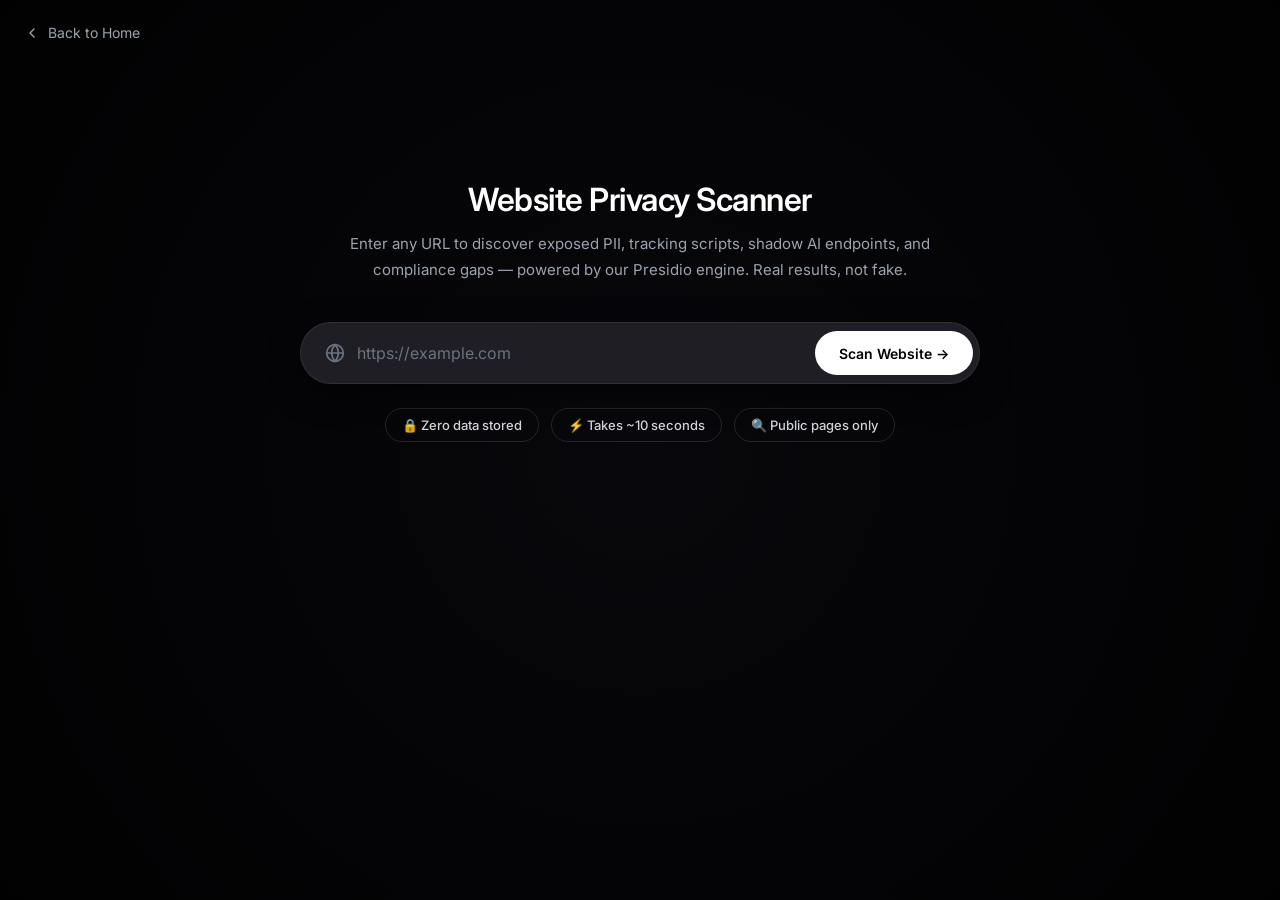
<file: scan.html>
<!DOCTYPE html>
<html lang="en">
<head>
  <meta charset="UTF-8">
  <meta name="viewport" content="width=device-width, initial-scale=1.0">
  <title>Website Privacy Scanner — RedactAI</title>
  <style>
    @import url('https://fonts.googleapis.com/css2?family=Inter:wght@400;500;600;700;800&display=swap');
    
    * { box-sizing: border-box; margin: 0; padding: 0; }
    
    body {
      background-color: #000000;
      color: #ffffff;
      font-family: 'Inter', sans-serif;
      min-height: 100vh;
      overflow-x: hidden;
      -webkit-font-smoothing: antialiased;
    }

    body::before {
      content: '';
      position: fixed; top: -50%; left: -50%;
      width: 200%; height: 200%;
      background: radial-gradient(circle at 50% 50%, rgba(20, 20, 30, 0.4), transparent 60%);
      pointer-events: none; z-index: 0;
    }

    .container { max-width: 860px; margin: 0 auto; padding: 0 24px; position: relative; z-index: 1; }

    .back-link {
      position: fixed; top: 24px; left: 24px;
      color: #9ca3af; text-decoration: none; font-size: 14px;
      display: flex; align-items: center; gap: 8px;
      transition: color 0.2s; z-index: 100;
    }
    .back-link:hover { color: #ffffff; }

    /* ---- STEP 1: INPUT ---- */
    .scan-step { padding: 20vh 0 40px; text-align: center; }
    .scan-step.hidden { display: none; }

    .scan-title { font-size: 32px; font-weight: 600; letter-spacing: -0.5px; margin-bottom: 12px; }
    .scan-subtitle { font-size: 15px; color: #9ca3af; margin-bottom: 40px; line-height: 1.7; max-width: 600px; margin-left: auto; margin-right: auto; }

    .input-wrapper {
      position: relative; width: 100%; max-width: 680px; margin: 0 auto;
      background: #1e1e24; border-radius: 40px;
      display: flex; align-items: center;
      padding: 6px 6px 6px 24px;
      border: 1px solid rgba(255,255,255,0.08);
      transition: all 0.3s ease;
      box-shadow: 0 10px 30px rgba(0,0,0,0.5);
    }
    .input-wrapper:focus-within {
      background: #232329; border-color: rgba(108,92,231,0.5);
      box-shadow: 0 0 0 4px rgba(108,92,231,0.1), 0 10px 30px rgba(0,0,0,0.5);
    }
    .input-field {
      flex: 1; background: transparent; border: none;
      color: #fff; font-size: 16px; font-family: inherit; outline: none; padding: 14px 0;
    }
    .input-field::placeholder { color: #6b7280; }

    .input-btn {
      background: #fff; color: #000; border: none;
      height: 44px; padding: 0 24px; border-radius: 22px;
      font-weight: 600; font-size: 14px; font-family: inherit;
      cursor: pointer; transition: all 0.2s; flex-shrink: 0; margin-left: 12px;
      display: flex; align-items: center; gap: 8px;
    }
    .input-btn:hover { background: #e5e7eb; transform: scale(1.02); }
    .input-btn:disabled { background: #374151; color: #9ca3af; cursor: not-allowed; transform: none; }

    .tags-row {
      display: flex; align-items: center; justify-content: center;
      gap: 12px; margin-top: 24px; flex-wrap: wrap;
    }
    .tag {
      background: transparent; border: 1px solid rgba(255,255,255,0.12);
      color: #d1d5db; padding: 8px 16px; border-radius: 20px;
      font-size: 13px; font-weight: 500;
    }

    /* ---- SCANNING STATE ---- */
    .scanning-state { padding: 25vh 0; text-align: center; }
    .scanning-state.hidden { display: none; }

    .spinner {
      width: 48px; height: 48px; border: 3px solid rgba(255,255,255,0.1);
      border-top-color: #fff; border-radius: 50%;
      animation: spin 0.8s linear infinite; margin: 0 auto 24px;
    }
    @keyframes spin { to { transform: rotate(360deg); } }

    .scan-log { max-width: 500px; margin: 24px auto 0; text-align: left; }
    .scan-log-item {
      display: flex; align-items: center; gap: 10px;
      padding: 6px 0; font-size: 14px; color: #9ca3af;
      animation: fadeIn 0.3s ease forwards;
    }
    .scan-log-item .dot { width: 6px; height: 6px; border-radius: 50%; background: #32d74b; flex-shrink: 0; }
    .scan-log-item.pending .dot { background: #ffd60a; }
    @keyframes fadeIn { from { opacity: 0; transform: translateX(-10px); } to { opacity: 1; transform: translateX(0); } }

    /* ---- RESULTS ---- */
    .results { padding: 80px 0 60px; }
    .results.hidden { display: none; }

    .results-header { text-align: center; margin-bottom: 48px; }
    .results-header h1 { font-size: 28px; font-weight: 700; margin-bottom: 8px; }
    .results-header .scanned-url { font-size: 14px; color: #9ca3af; word-break: break-all; }

    /* Risk gauge */
    .risk-gauge { text-align: center; margin-bottom: 48px; }
    .risk-circle {
      width: 160px; height: 160px; border-radius: 50%;
      display: flex; flex-direction: column; align-items: center; justify-content: center;
      margin: 0 auto 16px;
      border: 4px solid; position: relative;
    }
    .risk-circle.low { border-color: #32d74b; }
    .risk-circle.medium { border-color: #ffd60a; }
    .risk-circle.high { border-color: #ff9500; }
    .risk-circle.critical { border-color: #ff453a; }
    .risk-score { font-size: 48px; font-weight: 800; line-height: 1; }
    .risk-label { font-size: 12px; text-transform: uppercase; letter-spacing: 1px; color: #9ca3af; margin-top: 4px; }
    .risk-level-text { font-size: 18px; font-weight: 600; }
    .risk-level-text.low { color: #32d74b; }
    .risk-level-text.medium { color: #ffd60a; }
    .risk-level-text.high { color: #ff9500; }
    .risk-level-text.critical { color: #ff453a; }

    /* Risk factors */
    .risk-factors { max-width: 600px; margin: 24px auto; }
    .risk-factor {
      display: flex; align-items: flex-start; gap: 10px;
      padding: 8px 0; font-size: 14px; color: #d1d5db;
    }
    .risk-factor::before { content: '⚠'; flex-shrink: 0; }

    /* Section cards */
    .report-section {
      background: rgba(20,20,28,0.8); border: 1px solid rgba(255,255,255,0.06);
      border-radius: 16px; padding: 24px; margin-bottom: 20px;
      backdrop-filter: blur(8px);
    }
    .report-section h3 {
      font-size: 16px; font-weight: 600; margin-bottom: 16px;
      display: flex; align-items: center; gap: 10px;
    }
    .report-section h3 .count {
      background: rgba(255,255,255,0.08); padding: 2px 10px;
      border-radius: 12px; font-size: 13px; font-weight: 500; color: #9ca3af;
    }

    /* Tracker items */
    .tracker-item {
      display: flex; align-items: center; justify-content: space-between;
      padding: 10px 0; border-bottom: 1px solid rgba(255,255,255,0.04);
      font-size: 14px;
    }
    .tracker-item:last-child { border-bottom: none; }
    .tracker-name { font-weight: 500; }
    .tracker-meta { display: flex; align-items: center; gap: 8px; }
    .tracker-badge {
      padding: 3px 10px; border-radius: 12px; font-size: 11px; font-weight: 600; text-transform: uppercase;
    }
    .tracker-badge.analytics { background: rgba(10,132,255,0.15); color: #0a84ff; }
    .tracker-badge.advertising { background: rgba(255,69,58,0.15); color: #ff453a; }
    .tracker-badge.session_recording { background: rgba(255,149,0,0.15); color: #ff9500; }
    .tracker-badge.cdp { background: rgba(50,215,75,0.15); color: #32d74b; }
    .tracker-badge.fingerprinting { background: rgba(175,82,222,0.15); color: #af52de; }

    .risk-dot { width: 8px; height: 8px; border-radius: 50%; }
    .risk-dot.low { background: #32d74b; }
    .risk-dot.medium { background: #ffd60a; }
    .risk-dot.high { background: #ff453a; }

    /* Compliance checks */
    .compliance-row {
      display: flex; align-items: center; justify-content: space-between;
      padding: 10px 0; border-bottom: 1px solid rgba(255,255,255,0.04);
      font-size: 14px;
    }
    .compliance-row:last-child { border-bottom: none; }
    .check-pass { color: #32d74b; }
    .check-fail { color: #ff453a; }

    /* PII items */
    .pii-item {
      display: inline-flex; align-items: center; gap: 6px;
      padding: 6px 14px; border-radius: 8px; font-size: 13px;
      background: rgba(255,69,58,0.1); border: 1px solid rgba(255,69,58,0.2);
      color: #fca5a5; margin: 0 6px 6px 0;
    }

    /* CTA */
    .report-cta {
      text-align: center; margin-top: 40px; padding: 32px;
      background: rgba(108,92,231,0.08); border: 1px solid rgba(108,92,231,0.2);
      border-radius: 16px;
    }
    .report-cta h3 { font-size: 18px; margin-bottom: 8px; justify-content: center; }
    .report-cta p { font-size: 14px; color: #9ca3af; margin-bottom: 20px; }
    .btn-primary {
      background: #fff; color: #000; border: none; padding: 12px 28px;
      border-radius: 8px; font-weight: 600; font-size: 14px; font-family: inherit;
      cursor: pointer; transition: all 0.2s;
    }
    .btn-primary:hover { background: #e5e7eb; }

    .empty-state { text-align: center; padding: 20px; color: #6b7280; font-size: 14px; }

    /* Animations */
    .fade-up { animation: fadeUp 0.5s ease forwards; }
    @keyframes fadeUp { from { opacity: 0; transform: translateY(20px); } to { opacity: 1; transform: translateY(0); } }

    /* ---- Blacklight Deep Analysis Styles ---- */
    .bl-test {
      padding: 14px 18px; border-radius: 10px; margin-bottom: 8px;
      border: 1px solid rgba(255,255,255,0.06);
      transition: all 0.2s;
    }
    .bl-test:hover { border-color: rgba(255,255,255,0.12); }
    .bl-pass { background: rgba(50,215,75,0.06); border-color: rgba(50,215,75,0.15); }
    .bl-fail { background: rgba(255,69,58,0.08); border-color: rgba(255,69,58,0.2); }
    .bl-warn { background: rgba(255,214,10,0.06); border-color: rgba(255,214,10,0.15); }
    .bl-test-header {
      display: flex; justify-content: space-between; align-items: center;
      font-size: 14px; font-weight: 500;
    }
    .bl-badge {
      font-size: 11px; font-weight: 600; padding: 3px 10px;
      border-radius: 20px; letter-spacing: 0.5px; text-transform: uppercase;
    }
    .bl-pass .bl-badge { background: rgba(50,215,75,0.15); color: #86efac; }
    .bl-fail .bl-badge { background: rgba(255,69,58,0.2); color: #fca5a5; }
    .bl-warn .bl-badge { background: rgba(255,214,10,0.15); color: #fde68a; }
    .bl-detail {
      margin-top: 8px; font-size: 12px; color: #9ca3af;
      line-height: 1.6; word-break: break-all;
    }
  </style>
</head>
<body>

  <a href="index.html" class="back-link">
    <svg xmlns="http://www.w3.org/2000/svg" width="16" height="16" viewBox="0 0 24 24" fill="none" stroke="currentColor" stroke-width="2" stroke-linecap="round" stroke-linejoin="round"><path d="m15 18-6-6 6-6"/></svg>
    Back to Home
  </a>

  <!-- STEP 1: URL Input -->
  <div class="scan-step" id="step-input">
    <div class="container">
      <h1 class="scan-title">Website Privacy Scanner</h1>
      <p class="scan-subtitle">
        Enter any URL to discover exposed PII, tracking scripts, shadow AI endpoints, 
        and compliance gaps — powered by our Presidio engine. Real results, not fake.
      </p>
      <div class="input-wrapper">
        <svg style="margin-right:12px;color:#6b7280;flex-shrink:0;" xmlns="http://www.w3.org/2000/svg" width="20" height="20" viewBox="0 0 24 24" fill="none" stroke="currentColor" stroke-width="2" stroke-linecap="round" stroke-linejoin="round"><circle cx="12" cy="12" r="10"/><path d="M12 2a14.5 14.5 0 0 0 0 20 14.5 14.5 0 0 0 0-20"/><path d="M2 12h20"/></svg>
        <input type="url" id="urlInput" class="input-field" placeholder="https://example.com" autocomplete="off" />
        <button class="input-btn" id="btnScan" onclick="startScan()">
          Scan Website →
        </button>
      </div>
      <div class="tags-row">
        <div class="tag">🔒 Zero data stored</div>
        <div class="tag">⚡ Takes ~10 seconds</div>
        <div class="tag">🔍 Public pages only</div>
      </div>
    </div>
  </div>

  <!-- STEP 2: Scanning -->
  <div class="scanning-state hidden" id="step-scanning">
    <div class="container">
      <div class="spinner"></div>
      <h2 style="font-size:20px;font-weight:600;margin-bottom:4px;" id="scan-status-text">Scanning...</h2>
      <p style="font-size:14px;color:#9ca3af;" id="scan-url-display"></p>
      <div class="scan-log" id="scan-log"></div>
    </div>
  </div>

  <!-- STEP 3: Results -->
  <div class="results hidden" id="step-results">
    <div class="container">
      <div class="results-header fade-up">
        <h1>Privacy Scan Report</h1>
        <div class="scanned-url" id="result-url"></div>
      </div>

      <!-- Risk Score -->
      <div class="risk-gauge fade-up" id="risk-gauge"></div>

      <!-- Risk Factors -->
      <div class="risk-factors" id="risk-factors"></div>

      <!-- Trackers -->
      <div class="report-section fade-up" id="section-trackers"></div>

      <!-- PII Collection -->
      <div class="report-section fade-up" id="section-pii-collection"></div>

      <!-- Exposed PII -->
      <div class="report-section fade-up" id="section-exposed-pii"></div>

      <!-- AI Endpoints -->
      <div class="report-section fade-up" id="section-ai"></div>

      <!-- Blacklight Deep Analysis -->
      <div class="report-section fade-up" id="section-blacklight"></div>

      <!-- Compliance -->
      <div class="report-section fade-up" id="section-compliance"></div>

      <!-- CTA -->
      <div class="report-cta fade-up">
        <h3>Want ongoing monitoring?</h3>
        <p>Get automated weekly scans, team dashboards, and compliance reports with RedactAI Pro.</p>
        <a href="dashboard.html"><button class="btn-primary">Go to Dashboard →</button></a>
      </div>
    </div>
  </div>

<script>
const API_BASE = window.location.origin + '/api/v1';

// Allow Enter key
document.getElementById('urlInput').addEventListener('keydown', function(e) {
  if (e.key === 'Enter') { e.preventDefault(); startScan(); }
});

async function startScan() {
  const url = document.getElementById('urlInput').value.trim();
  if (!url) { document.getElementById('urlInput').focus(); return; }

  // Switch to scanning state
  document.getElementById('step-input').classList.add('hidden');
  document.getElementById('step-scanning').classList.remove('hidden');
  document.getElementById('step-results').classList.add('hidden');
  document.getElementById('scan-url-display').textContent = url;

  // Animate scan log
  const log = document.getElementById('scan-log');
  log.innerHTML = '';
  const steps = [
    'Fetching page via dual-engine (requests + Jina Reader)...',
    'Parsing HTML structure with BeautifulSoup...',
    'Scanning for third-party trackers (40+ signatures)...',
    'Detecting hidden tracking pixels...',
    'Analyzing data collection forms for PII fields...',
    'Searching for AI/LLM endpoints & leaked API keys...',
    '[Blacklight] Detecting canvas fingerprinting...',
    '[Blacklight] Scanning for key logging scripts...',
    '[Blacklight] Checking session recording tools...',
    '[Blacklight] Analyzing Facebook Pixel events...',
    '[Blacklight] Scanning Google Analytics tracking...',
    '[Blacklight] Checking Disconnect.me tracking domains...',
    'Running PII detection (Microsoft Presidio NLP)...',
    'Checking GDPR/DPDP compliance posture...',
    'Calculating risk score...',
  ];

  let stepIdx = 0;
  const logInterval = setInterval(() => {
    if (stepIdx < steps.length) {
      const item = document.createElement('div');
      item.className = 'scan-log-item';
      item.innerHTML = '<span class="dot"></span>' + steps[stepIdx];
      log.appendChild(item);
      stepIdx++;
    }
  }, 800);

  // Call the real API
  try {
    const res = await fetch(API_BASE + '/scan/url', {
      method: 'POST',
      headers: { 'Content-Type': 'application/json' },
      body: JSON.stringify({ url: url })
    });

    clearInterval(logInterval);

    if (!res.ok) {
      const err = await res.json().catch(() => ({ detail: 'Unknown error' }));
      throw new Error(err.detail || 'Scan failed');
    }

    const report = await res.json();
    
    // Final log item
    const done = document.createElement('div');
    done.className = 'scan-log-item';
    done.innerHTML = '<span class="dot" style="background:#32d74b"></span>Scan complete! Generating report...';
    log.appendChild(done);

    // Short delay for UX then show results
    await new Promise(r => setTimeout(r, 1000));
    renderReport(report);

  } catch (err) {
    clearInterval(logInterval);
    document.getElementById('scan-status-text').textContent = 'Scan Failed';
    const errItem = document.createElement('div');
    errItem.className = 'scan-log-item';
    errItem.innerHTML = '<span class="dot" style="background:#ff453a"></span>' + err.message;
    log.appendChild(errItem);

    // Add retry button
    const retry = document.createElement('button');
    retry.className = 'input-btn';
    retry.style.cssText = 'margin:24px auto 0;display:block;';
    retry.textContent = '← Try Again';
    retry.onclick = () => {
      document.getElementById('step-scanning').classList.add('hidden');
      document.getElementById('step-input').classList.remove('hidden');
    };
    log.appendChild(retry);
  }
}

function renderReport(r) {
  document.getElementById('step-scanning').classList.add('hidden');
  document.getElementById('step-results').classList.remove('hidden');

  // URL
  document.getElementById('result-url').textContent = r.url + ' · Scanned in ' + (r.scan_time_ms / 1000).toFixed(1) + 's';

  // Risk gauge
  const rg = document.getElementById('risk-gauge');
  rg.innerHTML = `
    <div class="risk-circle ${r.risk_level}">
      <div class="risk-score">${r.risk_score}</div>
      <div class="risk-label">/ 100</div>
    </div>
    <div class="risk-level-text ${r.risk_level}">${r.risk_level.toUpperCase()} RISK</div>
  `;

  // Risk factors
  const rf = document.getElementById('risk-factors');
  if (r.risk_factors.length > 0) {
    rf.innerHTML = r.risk_factors.map(f => '<div class="risk-factor">' + f + '</div>').join('');
  } else {
    rf.innerHTML = '<div class="risk-factor" style="color:#32d74b;">No significant risks detected!</div>';
  }

  // Trackers
  const ts = document.getElementById('section-trackers');
  ts.innerHTML = '<h3>🕵️ Third-Party Trackers <span class="count">' + r.trackers.count + ' found</span></h3>';
  if (r.trackers.items.length > 0) {
    ts.innerHTML += r.trackers.items.map(t => `
      <div class="tracker-item">
        <span class="tracker-name">${t.name}</span>
        <div class="tracker-meta">
          <span class="tracker-badge ${t.category}">${t.category.replace('_', ' ')}</span>
          <span class="risk-dot ${t.risk}"></span>
        </div>
      </div>
    `).join('');
  } else {
    ts.innerHTML += '<div class="empty-state">No third-party trackers detected ✓</div>';
  }

  // PII Collection
  const pc = document.getElementById('section-pii-collection');
  pc.innerHTML = '<h3>📝 Data Collection Forms <span class="count">' + r.pii_collection.pii_input_count + ' PII fields</span></h3>';
  if (r.pii_collection.inputs.length > 0) {
    pc.innerHTML += '<div style="margin-bottom:12px;font-size:13px;color:#9ca3af;">This site collects the following personal data via forms:</div>';
    pc.innerHTML += r.pii_collection.inputs.map(inp => 
      '<div class="pii-item">' + inp.type.toUpperCase() + ' (' + (inp.field_name || 'unnamed') + ')</div>'
    ).join('');
  } else {
    pc.innerHTML += '<div class="empty-state">No PII-collecting form fields detected ✓</div>';
  }

  // Exposed PII
  const ep = document.getElementById('section-exposed-pii');
  ep.innerHTML = '<h3>🚨 Exposed PII in Page Content <span class="count">' + r.exposed_pii.count + ' items</span></h3>';
  if (r.exposed_pii.items.length > 0) {
    ep.innerHTML += '<div style="margin-bottom:12px;font-size:13px;color:#9ca3af;">Personal data found visible in the page HTML:</div>';
    ep.innerHTML += r.exposed_pii.items.map(p =>
      '<div class="pii-item">' + p.label + ': "' + p.text + '" <span style="opacity:0.6">(' + (p.score * 100).toFixed(0) + '%)</span></div>'
    ).join('');
  } else {
    ep.innerHTML += '<div class="empty-state">No exposed PII found in page content ✓</div>';
  }

  // AI Endpoints
  const ai = document.getElementById('section-ai');
  ai.innerHTML = '<h3>🤖 AI / LLM Endpoints <span class="count">' + r.ai_endpoints.count + ' found</span></h3>';
  if (r.ai_endpoints.items.length > 0) {
    ai.innerHTML += r.ai_endpoints.items.map(a => `
      <div class="tracker-item">
        <span class="tracker-name">${a.pattern}</span>
        <div class="tracker-meta">
          <span class="tracker-badge ${a.risk === 'critical' ? 'advertising' : 'analytics'}">${a.type.replace('_', ' ')}</span>
          <span class="risk-dot ${a.risk === 'critical' ? 'high' : 'medium'}"></span>
        </div>
      </div>
    `).join('');
  } else {
    ai.innerHTML += '<div class="empty-state">No AI/LLM API endpoints detected ✓</div>';
  }

  // ---- BLACKLIGHT DEEP ANALYSIS ----
  const bl = document.getElementById('section-blacklight');
  if (r.blacklight) {
    const b = r.blacklight;
    let blHtml = '<h3>🔬 Blacklight Deep Analysis</h3>';
    blHtml += '<div style="font-size:12px;color:#6b7280;margin-bottom:16px;">Methodology: <a href="https://themarkup.org/blacklight/2020/09/22/how-we-built-a-real-time-privacy-inspector" target="_blank" style="color:#818cf8">The Markup\'s Blacklight</a></div>';

    // Canvas Fingerprinting
    blHtml += `<div class="bl-test ${b.canvas_fingerprinting.detected ? 'bl-fail' : 'bl-pass'}">
      <div class="bl-test-header">
        <span>${b.canvas_fingerprinting.detected ? '🔴' : '🟢'} Canvas Fingerprinting</span>
        <span class="bl-badge">${b.canvas_fingerprinting.detected ? 'DETECTED' : 'Not Found'}</span>
      </div>
      ${b.canvas_fingerprinting.detected ? '<div class="bl-detail">Signals: ' + b.canvas_fingerprinting.signals.join(', ') + '</div>' : ''}
    </div>`;

    // Key Logging
    blHtml += `<div class="bl-test ${b.key_logging.detected ? 'bl-fail' : 'bl-pass'}">
      <div class="bl-test-header">
        <span>${b.key_logging.detected ? '🔴' : '🟢'} Key Logging</span>
        <span class="bl-badge">${b.key_logging.detected ? 'DETECTED' : 'Not Found'}</span>
      </div>
      ${b.key_logging.detected ? '<div class="bl-detail">Captures keystrokes before form submission. Signals: ' + b.key_logging.signals.slice(0,5).join(', ') + '</div>' : ''}
    </div>`;

    // Session Recording
    blHtml += `<div class="bl-test ${b.session_recording.detected ? 'bl-fail' : 'bl-pass'}">
      <div class="bl-test-header">
        <span>${b.session_recording.detected ? '🔴' : '🟢'} Session Recording</span>
        <span class="bl-badge">${b.session_recording.detected ? 'DETECTED' : 'Not Found'}</span>
      </div>
      ${b.session_recording.detected ? '<div class="bl-detail">Mouse/scroll/click recording active. Signals: ' + b.session_recording.signals.slice(0,5).join(', ') + '</div>' : ''}
    </div>`;

    // Facebook Pixel
    blHtml += `<div class="bl-test ${b.facebook_pixel.detected ? 'bl-fail' : 'bl-pass'}">
      <div class="bl-test-header">
        <span>${b.facebook_pixel.detected ? '🟡' : '🟢'} Facebook Pixel Events</span>
        <span class="bl-badge">${b.facebook_pixel.detected ? b.facebook_pixel.events.length + ' events' : 'Not Found'}</span>
      </div>
      ${b.facebook_pixel.detected ? '<div class="bl-detail">Events: ' + b.facebook_pixel.events.join(', ') + '</div>' : ''}
    </div>`;

    // Google Analytics
    blHtml += `<div class="bl-test ${b.google_analytics.user_tracking ? 'bl-fail' : b.google_analytics.detected ? 'bl-warn' : 'bl-pass'}">
      <div class="bl-test-header">
        <span>${b.google_analytics.user_tracking ? '🔴' : b.google_analytics.detected ? '🟡' : '🟢'} Google Analytics</span>
        <span class="bl-badge">${b.google_analytics.user_tracking ? 'USER TRACKING' : b.google_analytics.detected ? b.google_analytics.events.length + ' events' : 'Not Found'}</span>
      </div>
      ${b.google_analytics.detected ? '<div class="bl-detail">Events: ' + b.google_analytics.events.join(', ') + '</div>' : ''}
    </div>`;

    // Tracking Domains
    blHtml += `<div class="bl-test ${b.tracking_domains.count > 5 ? 'bl-fail' : b.tracking_domains.count > 0 ? 'bl-warn' : 'bl-pass'}">
      <div class="bl-test-header">
        <span>${b.tracking_domains.count > 5 ? '🔴' : b.tracking_domains.count > 0 ? '🟡' : '🟢'} Ad/Tracking Domains (Disconnect.me)</span>
        <span class="bl-badge">${b.tracking_domains.count} found</span>
      </div>
      ${b.tracking_domains.count > 0 ? '<div class="bl-detail">' + b.tracking_domains.domains.join(', ') + '</div>' : ''}
    </div>`;

    bl.innerHTML = blHtml;
  }

  // Compliance
  const cc = document.getElementById('section-compliance');
  const c = r.compliance;
  cc.innerHTML = '<h3>📋 Compliance Checklist</h3>';
  const checks = [
    ['HTTPS Encryption', c.https],
    ['Privacy Policy', c.privacy_policy],
    ['Cookie Consent', c.cookie_consent],
    ['Terms of Service', c.terms_of_service],
    ['Content-Security-Policy', c.security_headers?.['content-security-policy']],
    ['X-Frame-Options', c.security_headers?.['x-frame-options']],
    ['Strict-Transport-Security', c.security_headers?.['strict-transport-security']],
  ];
  cc.innerHTML += checks.map(([name, pass]) => `
    <div class="compliance-row">
      <span>${name}</span>
      <span class="${pass ? 'check-pass' : 'check-fail'}">${pass ? '✓ Pass' : '✗ Fail'}</span>
    </div>
  `).join('');

  // Scroll to top
  window.scrollTo({ top: 0, behavior: 'smooth' });
}

// Auto-start if URL is passed via query param (from index.html redirect)
(function() {
  const params = new URLSearchParams(window.location.search);
  const autoUrl = params.get('url');
  if (autoUrl) {
    document.getElementById('urlInput').value = autoUrl;
    setTimeout(() => startScan(), 300);
  }
})();
</script>
</body>
</html>
</file>
